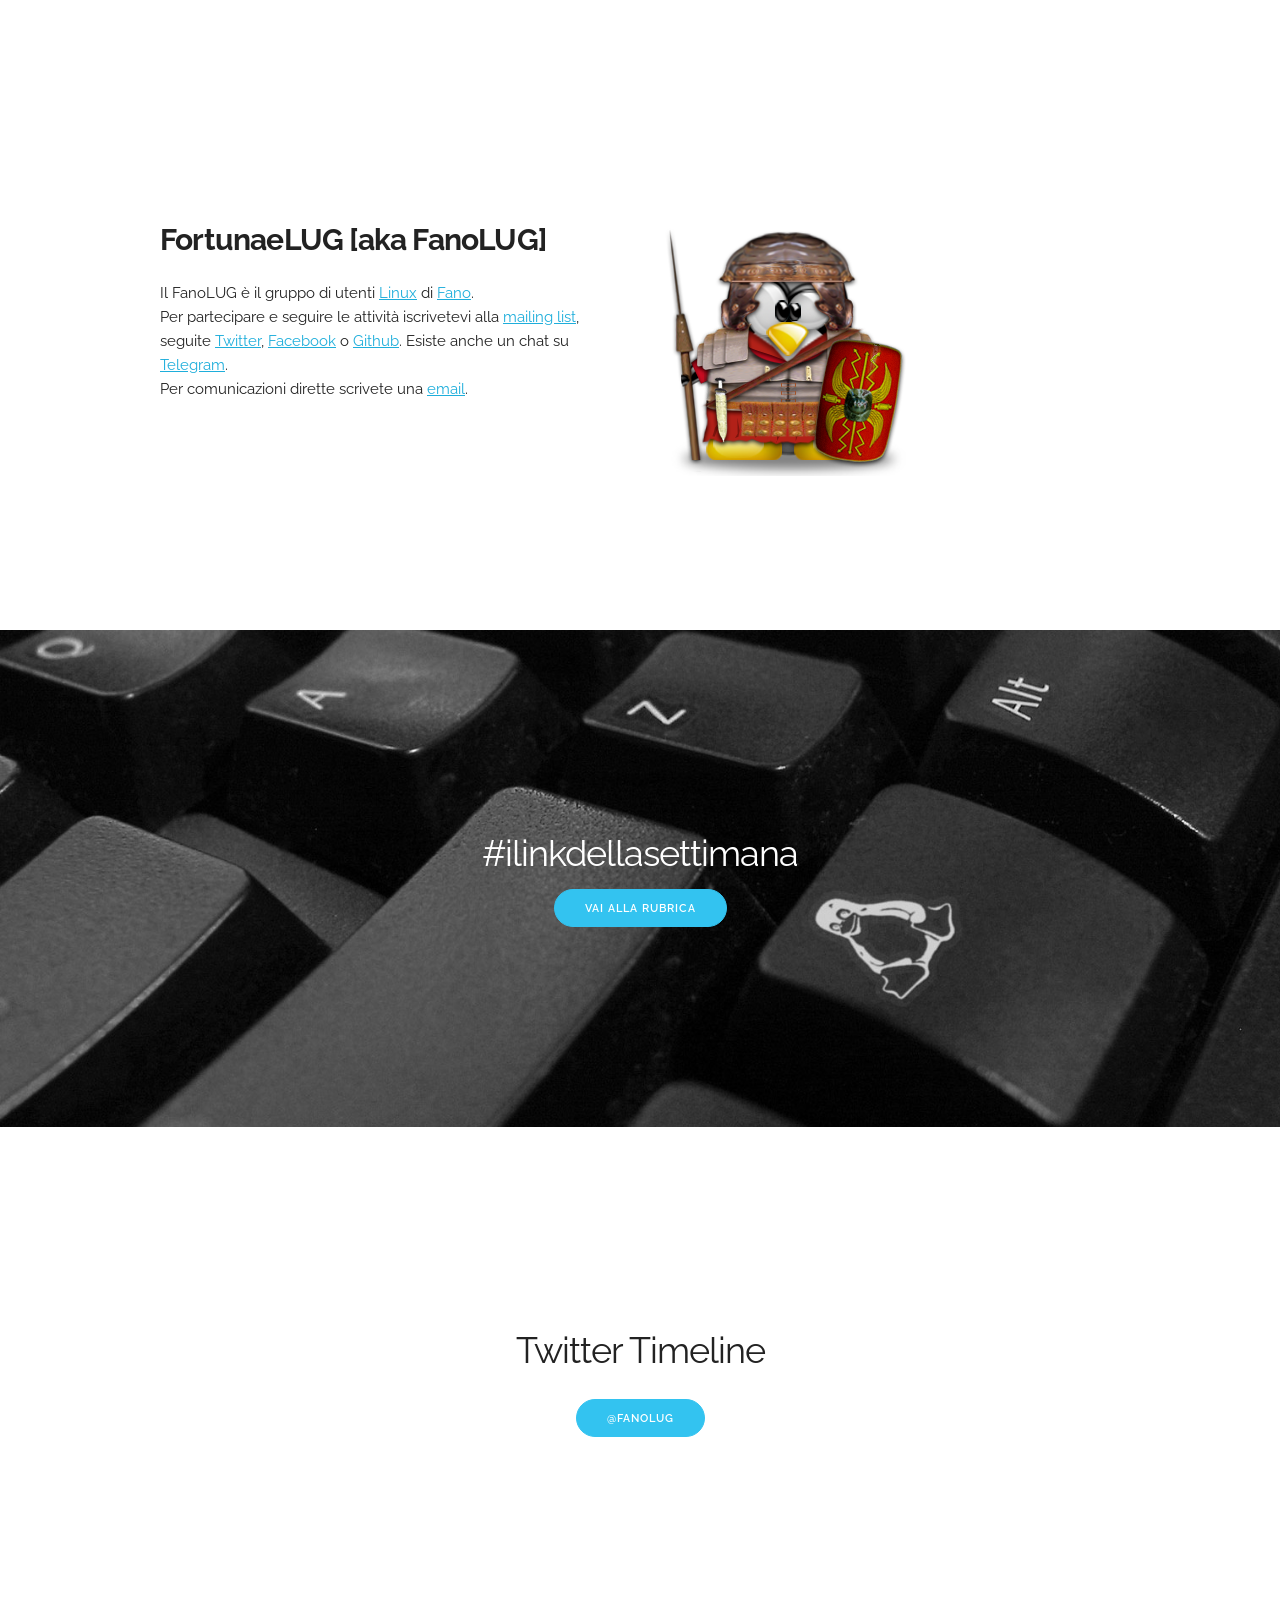
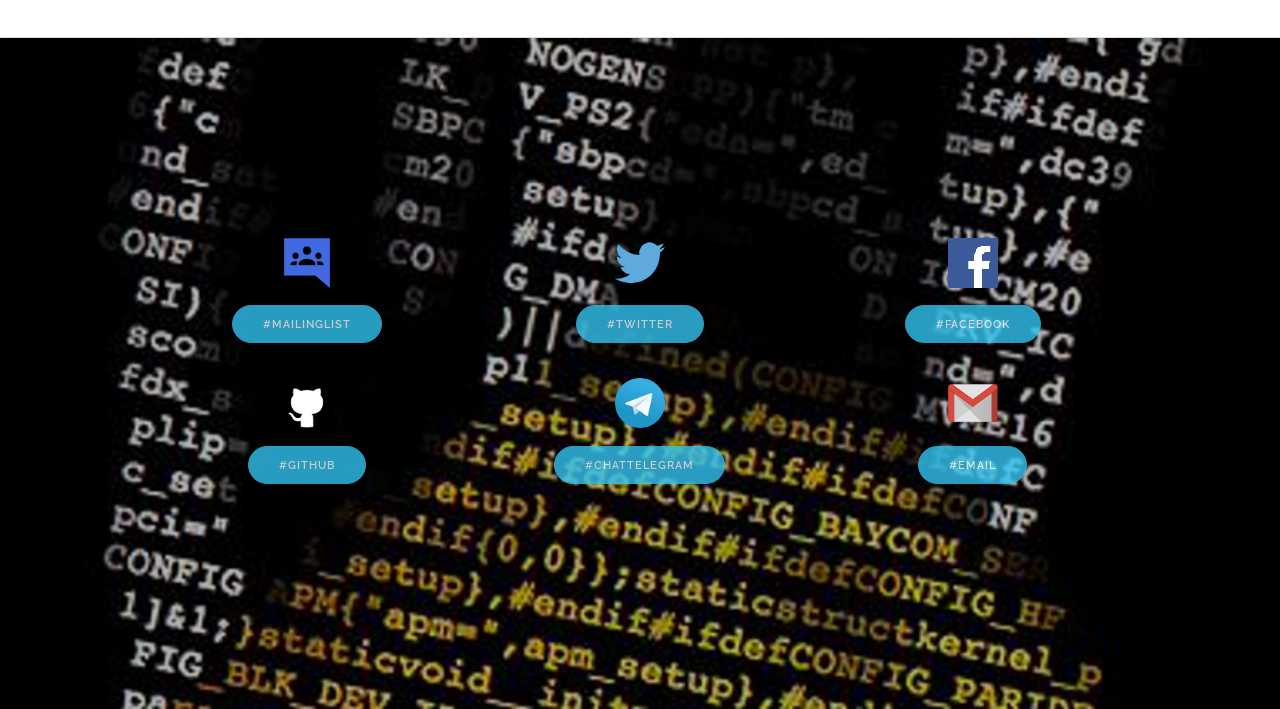
<file: sitonew/index.html>
<!DOCTYPE html>
<html lang="en">
<head>

  <!-- Basic Page Needs
  –––––––––––––––––––––––––––––––––––––––––––––––––– -->
  <meta charset="utf-8">
  <title>Fano LUG</title>
  <meta name="description" content="">
  <meta name="author" content="">

  <!-- Mobile Specific Metas
  –––––––––––––––––––––––––––––––––––––––––––––––––– -->
  <meta name="viewport" content="width=device-width, initial-scale=1">

  <!-- FONT
  –––––––––––––––––––––––––––––––––––––––––––––––––– -->
  <link href='//fonts.googleapis.com/css?family=Raleway:400,300,600' rel='stylesheet' type='text/css'>

  <!-- CSS
  –––––––––––––––––––––––––––––––––––––––––––––––––– -->
  <link rel="stylesheet" href="css/normalize.css">
  <link rel="stylesheet" href="css/skeleton.css">
  <link rel="stylesheet" href="css/custom.css">

  <!-- Scripts
  –––––––––––––––––––––––––––––––––––––––––––––––––– -->
  <script src="//ajax.googleapis.com/ajax/libs/jquery/2.1.1/jquery.min.js"></script>

  <!-- Favicon
  –––––––––––––––––––––––––––––––––––––––––––––––––– -->
  <link rel="icon" type="image/png" href="images/favicon.png">

</head>
<body>

  <!-- Primary Page Layout
  –––––––––––––––––––––––––––––––––––––––––––––––––– -->

  <div class="section hero">
    <div class="container">
      <div class="row">
        <div class="one-half column">
          <h4 class="hero-heading"><b>FortunaeLUG [aka FanoLUG]</b></h4>
            Il FanoLUG è il gruppo di utenti <a href="https://it.wikipedia.org/wiki/Linux">Linux</a> di <a href="https://it.wikipedia.org/wiki/Fano">Fano</a>.<br/>
            Per partecipare e seguire le attività iscrivetevi alla <a href="https://groups.google.com/forum/#!forum/fanolug">mailing list</a>, seguite <a href="http://twitter.com/fanolug">Twitter</a>, <a href="https://www.facebook.com/fanolug">Facebook</a> o <a href="https://github.com/fanolug">Github</a>. Esiste anche un chat su <a href="https://telegram.me/joinchat/AeQvlQDM8KHifECiLUSdzQ">Telegram</a>.<br/>
            Per comunicazioni dirette scrivete una <a href="mailto:gecco@napodano.com">email</a>.<br/>
        </div>
        <div class="one-half column phones">
          <img src="images/logolug.png">
        </div>
      </div>
    </div>
  </div>

  <div class="section categories">
     <div class="container">
      <h3 class="section-heading">#ilinkdellasettimana</h3>
      <!-- <p class="section-description">Rubrica "I Link della Settimana"</p> -->
      <div class="row">
        <a class="button button-primary" href="https://groups.google.com/forum/#!searchin/fanolug/%5Bi$20link$20della$20settimana%5D%7Csort:date">Vai alla Rubrica</a>
    <!--    <div class="one-half column category">
          <img class="u-max-full-width" src="images/placeholder.png">
        </div>
        <div class="one-half column category">
          <img class="u-max-full-width" src="images/placeholder.png">
        </div> -->
      </div>
    </div>
  </div>

  <div class="section get-help">
    <div class="container">
      <h3 class="section-heading">Twitter Timeline</h3>
      <p><a class="twitter-timeline" data-lang="it" data-width="800" data-height="1000" data-theme="light" href="https://twitter.com/fanolug"></a> <script async src="//platform.twitter.com/widgets.js" charset="utf-8"></script></p>
      <a class="button button-primary" href="https://twitter.com/fanolug">@fanolug</a>
    </div>
  </div>

  <div class="section values">
    <div class="container">
      <div class="row">
        <div class="one-third column value">
          <h2 class="value-multiplier"><img src="images/googlegroups.png"></h2>
          <p class="value-description"><a class="button button-primary" href="https://groups.google.com/forum/#!forum/fanolug">#MailingList</a></p>
        </div>
        <div class="one-third column value">
          <h2 class="value-multiplier"><img src="images/twitter.png"></h2>
          <p class="value-description"><a class="button button-primary" href="https://twitter.com/fanolug">#Twitter</a></p>
        </div>
        <div class="one-third column value">
          <h2 class="value-multiplier"><img src="images/facebook.png"></h2>
          <p class="value-description"><a class="button button-primary" href="https://www.facebook.com/fanolug">#Facebook</a></p>
        </div>
      </div>
      <div class="row">
        <div class="one-third column value">
          <h2 class="value-multiplier"><img src="images/github.png"></h2>
          <p class="value-description"><a class="button button-primary" href="https://github.com/fanolug">#Github</a></p>
        </div>
        <div class="one-third column value">
          <h2 class="value-multiplier"><img src="images/telegram.png"></h2>
          <p class="value-description"><a class="button button-primary" href="https://telegram.me/joinchat/AeQvlQDM8KHifECiLUSdzQ">#ChatTelegram</a></p>
        </div>
        <div class="one-third column value">
          <h2 class="value-multiplier"><img src="images/gmail.png"></h2>
          <p class="value-description"><a class="button button-primary" href="mailto:gecco@napodano.com">#Email</a></p>
        </div>
      </div>
    </div>
  </div>

<!-- End Document
  –––––––––––––––––––––––––––––––––––––––––––––––––– -->
</body>
</html>
</file>
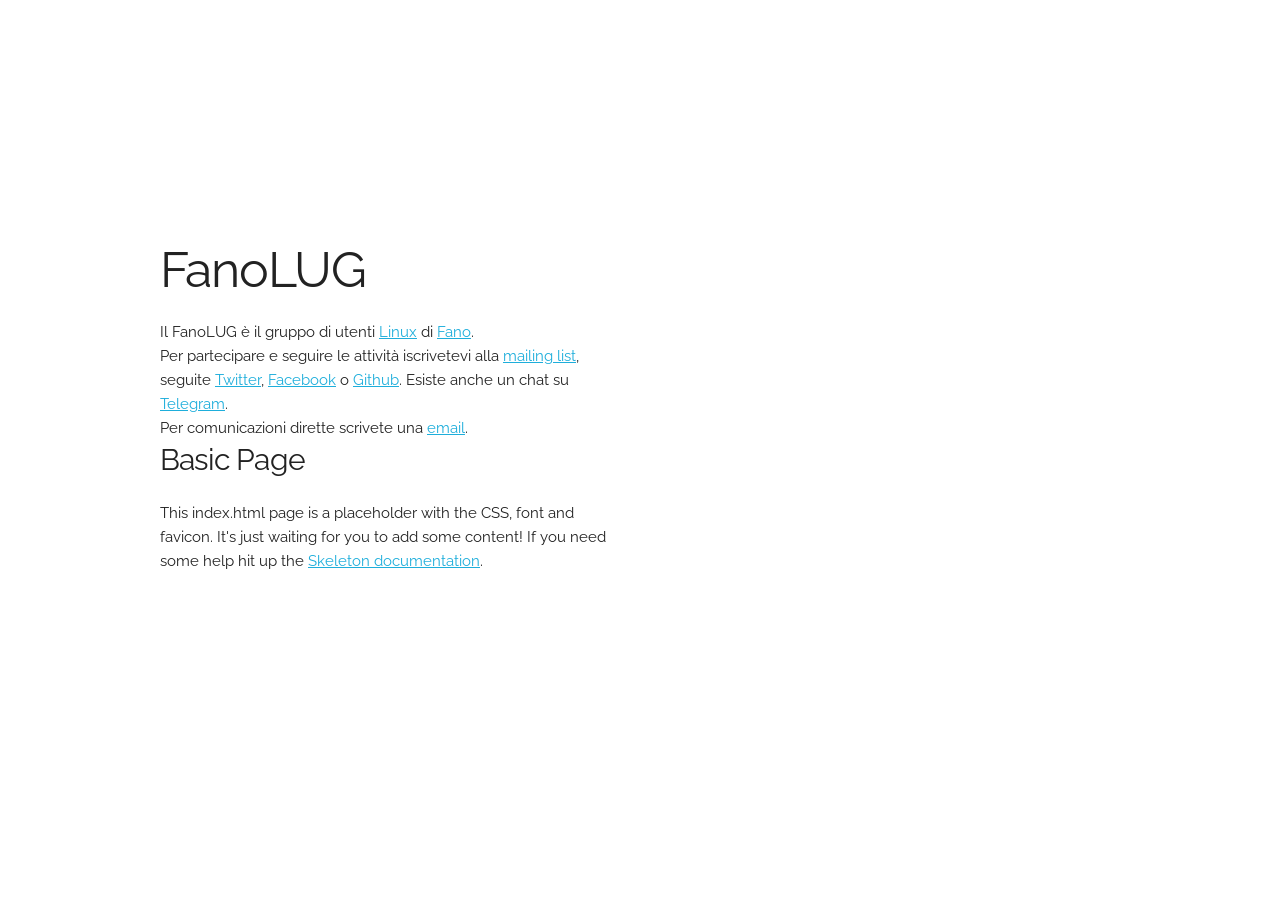
<file: sitonew/indexOLD.html>
<!DOCTYPE html>
<html lang="en">
<head>

  <!-- Basic Page Needs
  –––––––––––––––––––––––––––––––––––––––––––––––––– -->
  <meta charset="utf-8">
  <title>Your page title here :)</title>
  <meta name="description" content="">
  <meta name="author" content="">

  <!-- Mobile Specific Metas
  –––––––––––––––––––––––––––––––––––––––––––––––––– -->
  <meta name="viewport" content="width=device-width, initial-scale=1">

  <!-- FONT
  –––––––––––––––––––––––––––––––––––––––––––––––––– -->
  <link href="//fonts.googleapis.com/css?family=Raleway:400,300,600" rel="stylesheet" type="text/css">

  <!-- CSS
  –––––––––––––––––––––––––––––––––––––––––––––––––– -->
  <link rel="stylesheet" href="css/normalize.css">
  <link rel="stylesheet" href="css/skeleton.css">

  <!-- Favicon
  –––––––––––––––––––––––––––––––––––––––––––––––––– -->
  <link rel="icon" type="image/png" href="images/favicon.png">

</head>
<body>

  <!-- Primary Page Layout
  –––––––––––––––––––––––––––––––––––––––––––––––––– -->
  <div class="container">
    <div class="row">
      <div class="one-half column" style="margin-top: 25%">
        <h1>FanoLUG</h1>
        Il FanoLUG è il gruppo di utenti <a href="https://it.wikipedia.org/wiki/Linux">Linux</a> di <a href="https://it.wikipedia.org/wiki/Fano">Fano</a>.<br/>
        Per partecipare e seguire le attività iscrivetevi alla <a href="https://groups.google.com/forum/#!forum/fanolug">mailing list</a>, seguite <a href="http://twitter.com/fanolug">Twitter</a>, <a href="https://www.facebook.com/fanolug">Facebook</a> o <a href="https://github.com/fanolug">Github</a>. Esiste anche un chat su <a href="https://github.com/fanolug">Telegram</a>.<br/>
        Per comunicazioni dirette scrivete una <a href="mailto:gecco@napodano.com">email</a>.<br/>
        <h4>Basic Page</h4>
        <p>This index.html page is a placeholder with the CSS, font and favicon. It's just waiting for you to add some content! If you need some help hit up the <a href="http://www.getskeleton.com">Skeleton documentation</a>.</p>
      </div>
    </div>
  </div>

<!-- End Document
  –––––––––––––––––––––––––––––––––––––––––––––––––– -->
</body>
</html>
</file>
<file: sitonew/css/skeleton.css>
/*
* Skeleton V2.0.4
* Copyright 2014, Dave Gamache
* www.getskeleton.com
* Free to use under the MIT license.
* http://www.opensource.org/licenses/mit-license.php
* 12/29/2014
*/


/* Table of contents
––––––––––––––––––––––––––––––––––––––––––––––––––
- Grid
- Base Styles
- Typography
- Links
- Buttons
- Forms
- Lists
- Code
- Tables
- Spacing
- Utilities
- Clearing
- Media Queries
*/


/* Grid
–––––––––––––––––––––––––––––––––––––––––––––––––– */
.container {
  position: relative;
  width: 100%;
  max-width: 960px;
  margin: 0 auto;
  padding: 0 20px;
  box-sizing: border-box; }
.column,
.columns {
  width: 100%;
  float: left;
  box-sizing: border-box; }

/* For devices larger than 400px */
@media (min-width: 400px) {
  .container {
    width: 85%;
    padding: 0; }
}

/* For devices larger than 550px */
@media (min-width: 550px) {
  .container {
    width: 80%; }
  .column,
  .columns {
    margin-left: 4%; }
  .column:first-child,
  .columns:first-child {
    margin-left: 0; }

  .one.column,
  .one.columns                    { width: 4.66666666667%; }
  .two.columns                    { width: 13.3333333333%; }
  .three.columns                  { width: 22%;            }
  .four.columns                   { width: 30.6666666667%; }
  .five.columns                   { width: 39.3333333333%; }
  .six.columns                    { width: 48%;            }
  .seven.columns                  { width: 56.6666666667%; }
  .eight.columns                  { width: 65.3333333333%; }
  .nine.columns                   { width: 74.0%;          }
  .ten.columns                    { width: 82.6666666667%; }
  .eleven.columns                 { width: 91.3333333333%; }
  .twelve.columns                 { width: 100%; margin-left: 0; }

  .one-third.column               { width: 30.6666666667%; }
  .two-thirds.column              { width: 65.3333333333%; }

  .one-half.column                { width: 48%; }

  /* Offsets */
  .offset-by-one.column,
  .offset-by-one.columns          { margin-left: 8.66666666667%; }
  .offset-by-two.column,
  .offset-by-two.columns          { margin-left: 17.3333333333%; }
  .offset-by-three.column,
  .offset-by-three.columns        { margin-left: 26%;            }
  .offset-by-four.column,
  .offset-by-four.columns         { margin-left: 34.6666666667%; }
  .offset-by-five.column,
  .offset-by-five.columns         { margin-left: 43.3333333333%; }
  .offset-by-six.column,
  .offset-by-six.columns          { margin-left: 52%;            }
  .offset-by-seven.column,
  .offset-by-seven.columns        { margin-left: 60.6666666667%; }
  .offset-by-eight.column,
  .offset-by-eight.columns        { margin-left: 69.3333333333%; }
  .offset-by-nine.column,
  .offset-by-nine.columns         { margin-left: 78.0%;          }
  .offset-by-ten.column,
  .offset-by-ten.columns          { margin-left: 86.6666666667%; }
  .offset-by-eleven.column,
  .offset-by-eleven.columns       { margin-left: 95.3333333333%; }

  .offset-by-one-third.column,
  .offset-by-one-third.columns    { margin-left: 34.6666666667%; }
  .offset-by-two-thirds.column,
  .offset-by-two-thirds.columns   { margin-left: 69.3333333333%; }

  .offset-by-one-half.column,
  .offset-by-one-half.columns     { margin-left: 52%; }

}


/* Base Styles
–––––––––––––––––––––––––––––––––––––––––––––––––– */
/* NOTE
html is set to 62.5% so that all the REM measurements throughout Skeleton
are based on 10px sizing. So basically 1.5rem = 15px :) */
html {
  font-size: 62.5%; }
body {
  font-size: 1.5em; /* currently ems cause chrome bug misinterpreting rems on body element */
  line-height: 1.6;
  font-weight: 400;
  font-family: "Raleway", "HelveticaNeue", "Helvetica Neue", Helvetica, Arial, sans-serif;
  color: #222; }


/* Typography
–––––––––––––––––––––––––––––––––––––––––––––––––– */
h1, h2, h3, h4, h5, h6 {
  margin-top: 0;
  margin-bottom: 2rem;
  font-weight: 400; }
h1 { font-size: 4.0rem; line-height: 1.2;  letter-spacing: -.1rem;}
h2 { font-size: 3.6rem; line-height: 1.25; letter-spacing: -.1rem; }
h3 { font-size: 3.0rem; line-height: 1.3;  letter-spacing: -.1rem; }
h4 { font-size: 2.4rem; line-height: 1.35; letter-spacing: -.08rem; }
h5 { font-size: 1.8rem; line-height: 1.5;  letter-spacing: -.05rem; }
h6 { font-size: 1.5rem; line-height: 1.6;  letter-spacing: 0; }

/* Larger than phablet */
@media (min-width: 550px) {
  h1 { font-size: 5.0rem; }
  h2 { font-size: 4.2rem; }
  h3 { font-size: 3.6rem; }
  h4 { font-size: 3.0rem; }
  h5 { font-size: 2.4rem; }
  h6 { font-size: 1.5rem; }
}

p {
  margin-top: 0; }


/* Links
–––––––––––––––––––––––––––––––––––––––––––––––––– */
a {
  color: #1EAEDB; }
a:hover {
  color: #0FA0CE; }


/* Buttons
–––––––––––––––––––––––––––––––––––––––––––––––––– */
.button,
button,
input[type="submit"],
input[type="reset"],
input[type="button"] {
  display: inline-block;
  height: 38px;
  padding: 0 30px;
  color: #555;
  text-align: center;
  font-size: 11px;
  font-weight: 600;
  line-height: 38px;
  letter-spacing: .1rem;
  text-transform: uppercase;
  text-decoration: none;
  white-space: nowrap;
  background-color: transparent;
  border-radius: 4px;
  border: 1px solid #bbb;
  cursor: pointer;
  box-sizing: border-box; }
.button:hover,
button:hover,
input[type="submit"]:hover,
input[type="reset"]:hover,
input[type="button"]:hover,
.button:focus,
button:focus,
input[type="submit"]:focus,
input[type="reset"]:focus,
input[type="button"]:focus {
  color: #333;
  border-color: #888;
  outline: 0; }
.button.button-primary,
button.button-primary,
input[type="submit"].button-primary,
input[type="reset"].button-primary,
input[type="button"].button-primary {
  color: #FFF;
  background-color: #33C3F0;
  border-color: #33C3F0; }
.button.button-primary:hover,
button.button-primary:hover,
input[type="submit"].button-primary:hover,
input[type="reset"].button-primary:hover,
input[type="button"].button-primary:hover,
.button.button-primary:focus,
button.button-primary:focus,
input[type="submit"].button-primary:focus,
input[type="reset"].button-primary:focus,
input[type="button"].button-primary:focus {
  color: #FFF;
  background-color: #1EAEDB;
  border-color: #1EAEDB; }


/* Forms
–––––––––––––––––––––––––––––––––––––––––––––––––– */
input[type="email"],
input[type="number"],
input[type="search"],
input[type="text"],
input[type="tel"],
input[type="url"],
input[type="password"],
textarea,
select {
  height: 38px;
  padding: 6px 10px; /* The 6px vertically centers text on FF, ignored by Webkit */
  background-color: #fff;
  border: 1px solid #D1D1D1;
  border-radius: 4px;
  box-shadow: none;
  box-sizing: border-box; }
/* Removes awkward default styles on some inputs for iOS */
input[type="email"],
input[type="number"],
input[type="search"],
input[type="text"],
input[type="tel"],
input[type="url"],
input[type="password"],
textarea {
  -webkit-appearance: none;
     -moz-appearance: none;
          appearance: none; }
textarea {
  min-height: 65px;
  padding-top: 6px;
  padding-bottom: 6px; }
input[type="email"]:focus,
input[type="number"]:focus,
input[type="search"]:focus,
input[type="text"]:focus,
input[type="tel"]:focus,
input[type="url"]:focus,
input[type="password"]:focus,
textarea:focus,
select:focus {
  border: 1px solid #33C3F0;
  outline: 0; }
label,
legend {
  display: block;
  margin-bottom: .5rem;
  font-weight: 600; }
fieldset {
  padding: 0;
  border-width: 0; }
input[type="checkbox"],
input[type="radio"] {
  display: inline; }
label > .label-body {
  display: inline-block;
  margin-left: .5rem;
  font-weight: normal; }


/* Lists
–––––––––––––––––––––––––––––––––––––––––––––––––– */
ul {
  list-style: circle inside; }
ol {
  list-style: decimal inside; }
ol, ul {
  padding-left: 0;
  margin-top: 0; }
ul ul,
ul ol,
ol ol,
ol ul {
  margin: 1.5rem 0 1.5rem 3rem;
  font-size: 90%; }
li {
  margin-bottom: 1rem; }


/* Code
–––––––––––––––––––––––––––––––––––––––––––––––––– */
code {
  padding: .2rem .5rem;
  margin: 0 .2rem;
  font-size: 90%;
  white-space: nowrap;
  background: #F1F1F1;
  border: 1px solid #E1E1E1;
  border-radius: 4px; }
pre > code {
  display: block;
  padding: 1rem 1.5rem;
  white-space: pre; }


/* Tables
–––––––––––––––––––––––––––––––––––––––––––––––––– */
th,
td {
  padding: 12px 15px;
  text-align: left;
  border-bottom: 1px solid #E1E1E1; }
th:first-child,
td:first-child {
  padding-left: 0; }
th:last-child,
td:last-child {
  padding-right: 0; }


/* Spacing
–––––––––––––––––––––––––––––––––––––––––––––––––– */
button,
.button {
  margin-bottom: 1rem; }
input,
textarea,
select,
fieldset {
  margin-bottom: 1.5rem; }
pre,
blockquote,
dl,
figure,
table,
p,
ul,
ol,
form {
  margin-bottom: 2.5rem; }


/* Utilities
–––––––––––––––––––––––––––––––––––––––––––––––––– */
.u-full-width {
  width: 100%;
  box-sizing: border-box; }
.u-max-full-width {
  max-width: 100%;
  box-sizing: border-box; }
.u-pull-right {
  float: right; }
.u-pull-left {
  float: left; }


/* Misc
–––––––––––––––––––––––––––––––––––––––––––––––––– */
hr {
  margin-top: 3rem;
  margin-bottom: 3.5rem;
  border-width: 0;
  border-top: 1px solid #E1E1E1; }


/* Clearing
–––––––––––––––––––––––––––––––––––––––––––––––––– */

/* Self Clearing Goodness */
.container:after,
.row:after,
.u-cf {
  content: "";
  display: table;
  clear: both; }


/* Media Queries
–––––––––––––––––––––––––––––––––––––––––––––––––– */
/*
Note: The best way to structure the use of media queries is to create the queries
near the relevant code. For example, if you wanted to change the styles for buttons
on small devices, paste the mobile query code up in the buttons section and style it
there.
*/


/* Larger than mobile */
@media (min-width: 400px) {}

/* Larger than phablet (also point when grid becomes active) */
@media (min-width: 550px) {}

/* Larger than tablet */
@media (min-width: 750px) {}

/* Larger than desktop */
@media (min-width: 1000px) {}

/* Larger than Desktop HD */
@media (min-width: 1200px) {}
</file>
<file: sitonew/css/custom.css>
/* Shared
–––––––––––––––––––––––––––––––––––––––––––––––––– */
.button {
  border-radius: 100px;
}

/* Sections
–––––––––––––––––––––––––––––––––––––––––––––––––– */
.section {
  padding: 8rem 0 7rem;
  text-align: center;
}
.section-heading,
.section-description {
  margin-bottom: 1.2rem;
}

/* Hero
–––––––––––––––––––––––––––––––––––––––––––––––––– */
.phones {
  position: relative;
}
.phone {
  position: relative;
  max-width: 80%;
  margin: 3rem auto -12rem;
}
.phone + .phone {
  display: none;
}

/* Values
–––––––––––––––––––––––––––––––––––––––––––––––––– */
.values {
  background-image: url('../images/codingtux.png');
  background-size: cover;
  color: #fff;
  padding-bottom: 5rem;
}
.value-multiplier {
  margin-bottom: .5rem;
  color: #11DFC7;
}
.value-heading {
  margin-bottom: .3rem;
}
.value-description {
  opacity: .8;
  font-weight: 600;
}

/* Help
–––––––––––––––––––––––––––––––––––––––––––––––––– */
.get-help {
  border-bottom: 1px solid #ddd;
}

/* Categories
–––––––––––––––––––––––––––––––––––––––––––––––––– */
.categories {
  background-image: url('../images/keyboard.jpg');
  background-size: cover;
  color: #fff;
}
.categories .section-description {
  margin-bottom: 4rem;
}

/* Bigger than 550 */
@media (min-width: 550px) {
  .section {
    padding: 12rem 0 11rem;
  }
  .hero {
    padding-bottom: 12rem;
    text-align: left;
    height: 165px;
  }
  .phone {
    position: absolute;
    top: -7rem;
    right: 3rem;
    max-height: 362px;
    z-index: 3;
  }
  .phone + .phone {
    top: -6rem;
    display: block;
    max-width: 73.8%;
    right: 0;
    z-index: 2;
    max-height: 338px;
  }
  .hero-heading {
    font-size: 2.4rem;
  }
}

/* Bigger than 750 */
@media (min-width: 750px) {
  .hero {
    height: 190px;
  }
  .hero-heading {
    font-size: 2.6rem;
  }
  .section {
    padding: 14rem 0 15rem;
  }
  .hero {
    padding: 16rem 0 14rem;
  }
  .section-description {
    max-width: 60%;
    margin-left: auto;
    margin-right: auto;
  }
  .phone {
    top: -14rem;
    right: 5rem;
    max-height: 510px;
  }
  .phone + .phone {
    top: -12rem;
    max-height: 472px;
  }
  .categories {
    padding: 15rem 0 8rem;
  }
}

/* Bigger than 1000 */
@media (min-width: 1000px) {
  .section {
    padding: 20rem 0 19rem;
  }
  .hero {
    padding: 22rem 0;
  }
  .hero-heading {
    font-size: 3.0rem;
  }
  .phone {
    top: -16rem;
    max-height: 615px;
  }
  .phone + .phone {
    top: -14rem;
    max-height: 570px;
  }
}
</file>
